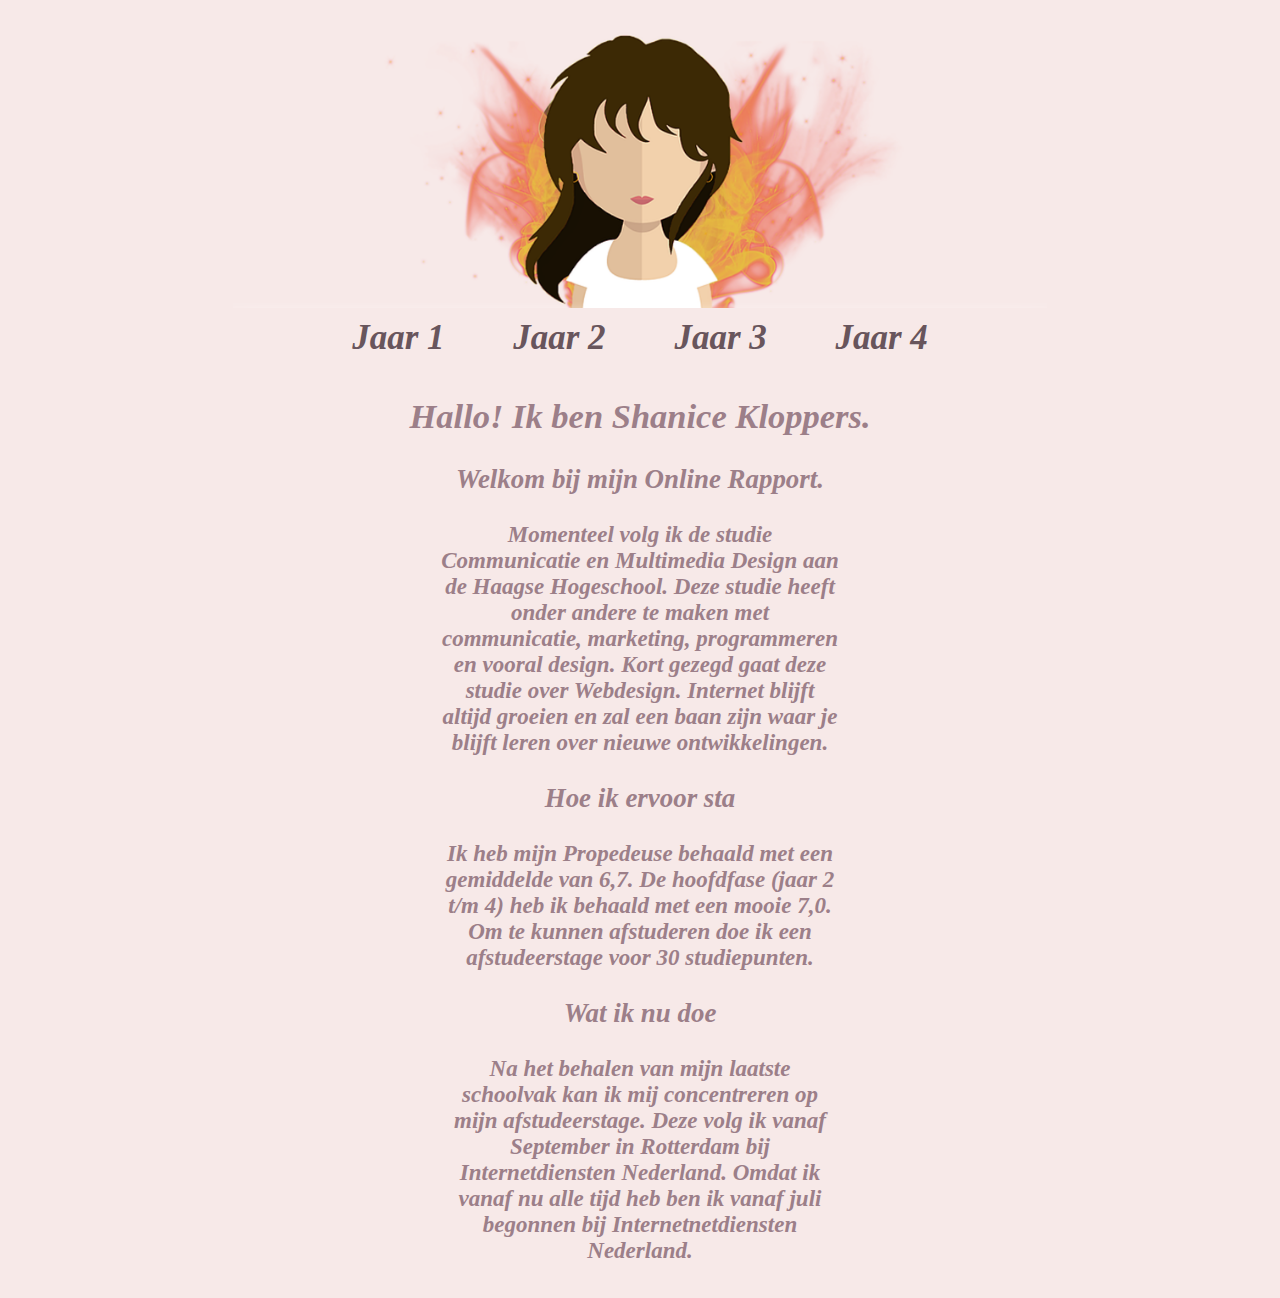
<file: index.html>
<!DOCTYPE html>
<html>

	<head>
  		<meta charset="UTF-8">
  		<meta name="viewport" content="width=device-width, user-scalable=0;">
  		<title>Rapport</title>
		<link type ="text/css" rel="stylesheet" href="css/styles.css">
	</head>

	<body>

		<header>
			<div><a href="index.html"><img src="images/logo.png" alt="logo" height="300" /><a/></div>
			<nav> 
					<ul>

					  <li>
					    <a href="jaar1.html">Jaar 1</a>
					  </li>
					  <li>
					  	<a href="jaar2.html">Jaar 2</a>
					  </li>
					  <li>
					  	<a href="jaar3.html">Jaar 3</a>
					  </li>
					  <li>
					  	<a href="jaar4.html">Jaar 4</a>
					  </li>
					</ul>
			</nav>
		</header>
			<h2>Hallo! Ik ben Shanice Kloppers.</h2>
				<h3>Welkom bij mijn Online Rapport.</h3>

					<p>Momenteel volg ik de studie Communicatie en Multimedia Design aan de Haagse Hogeschool. Deze studie heeft onder andere te maken met communicatie, marketing, programmeren en vooral design. Kort gezegd gaat deze studie over Webdesign. Internet blijft altijd groeien en zal een baan zijn waar je blijft leren over nieuwe ontwikkelingen.</p>

					<h3>Hoe ik ervoor sta</h3>
					<p>Ik heb mijn Propedeuse behaald met een gemiddelde van 6,7. De hoofdfase (jaar 2 t/m 4) heb ik behaald met een mooie 7,0. Om te kunnen afstuderen doe ik een afstudeerstage voor 30 studiepunten.</p>

					<h3>Wat ik nu doe</h3>
					<p>Na het behalen van mijn laatste schoolvak kan ik mij concentreren op mijn afstudeerstage. Deze volg ik vanaf September in Rotterdam bij Internetdiensten Nederland. Omdat ik vanaf nu alle tijd heb ben ik vanaf juli begonnen bij Internetnetdiensten Nederland.</p>

				<br />

	</body>
</html>
</file>
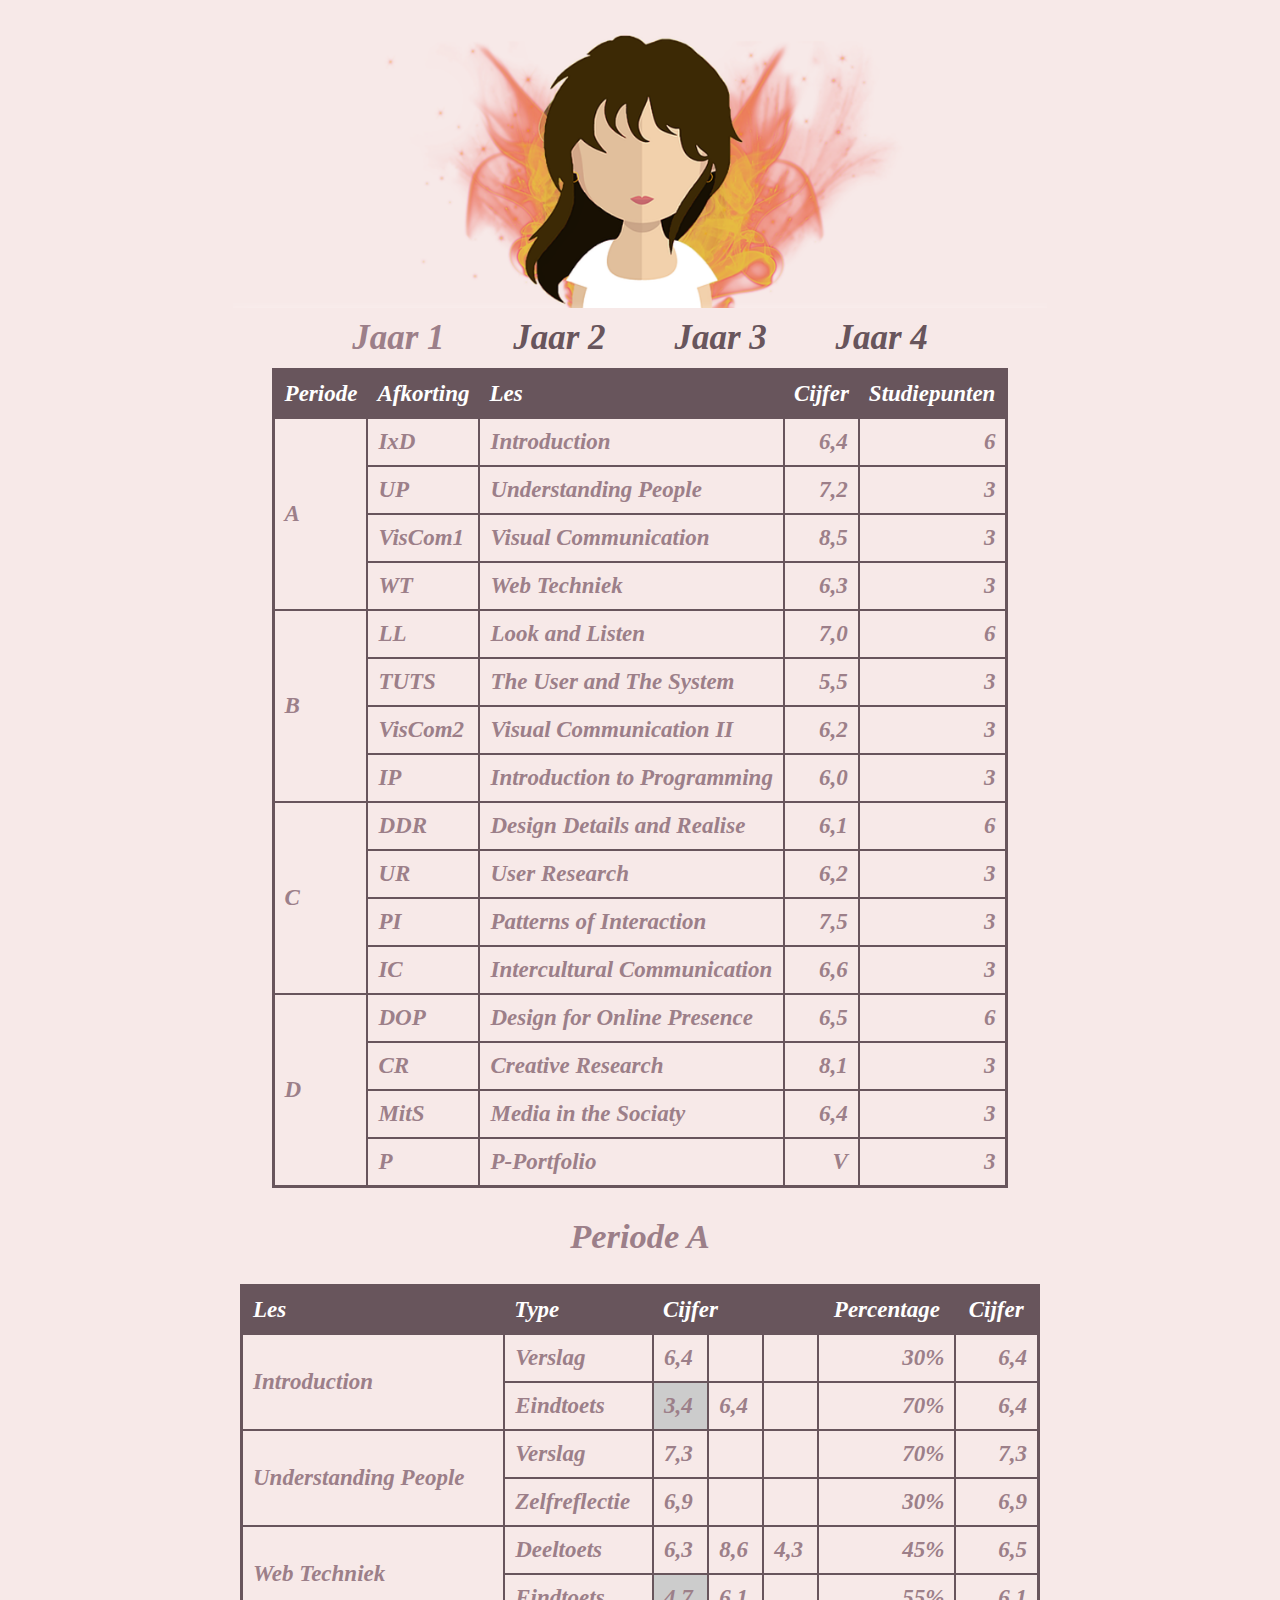
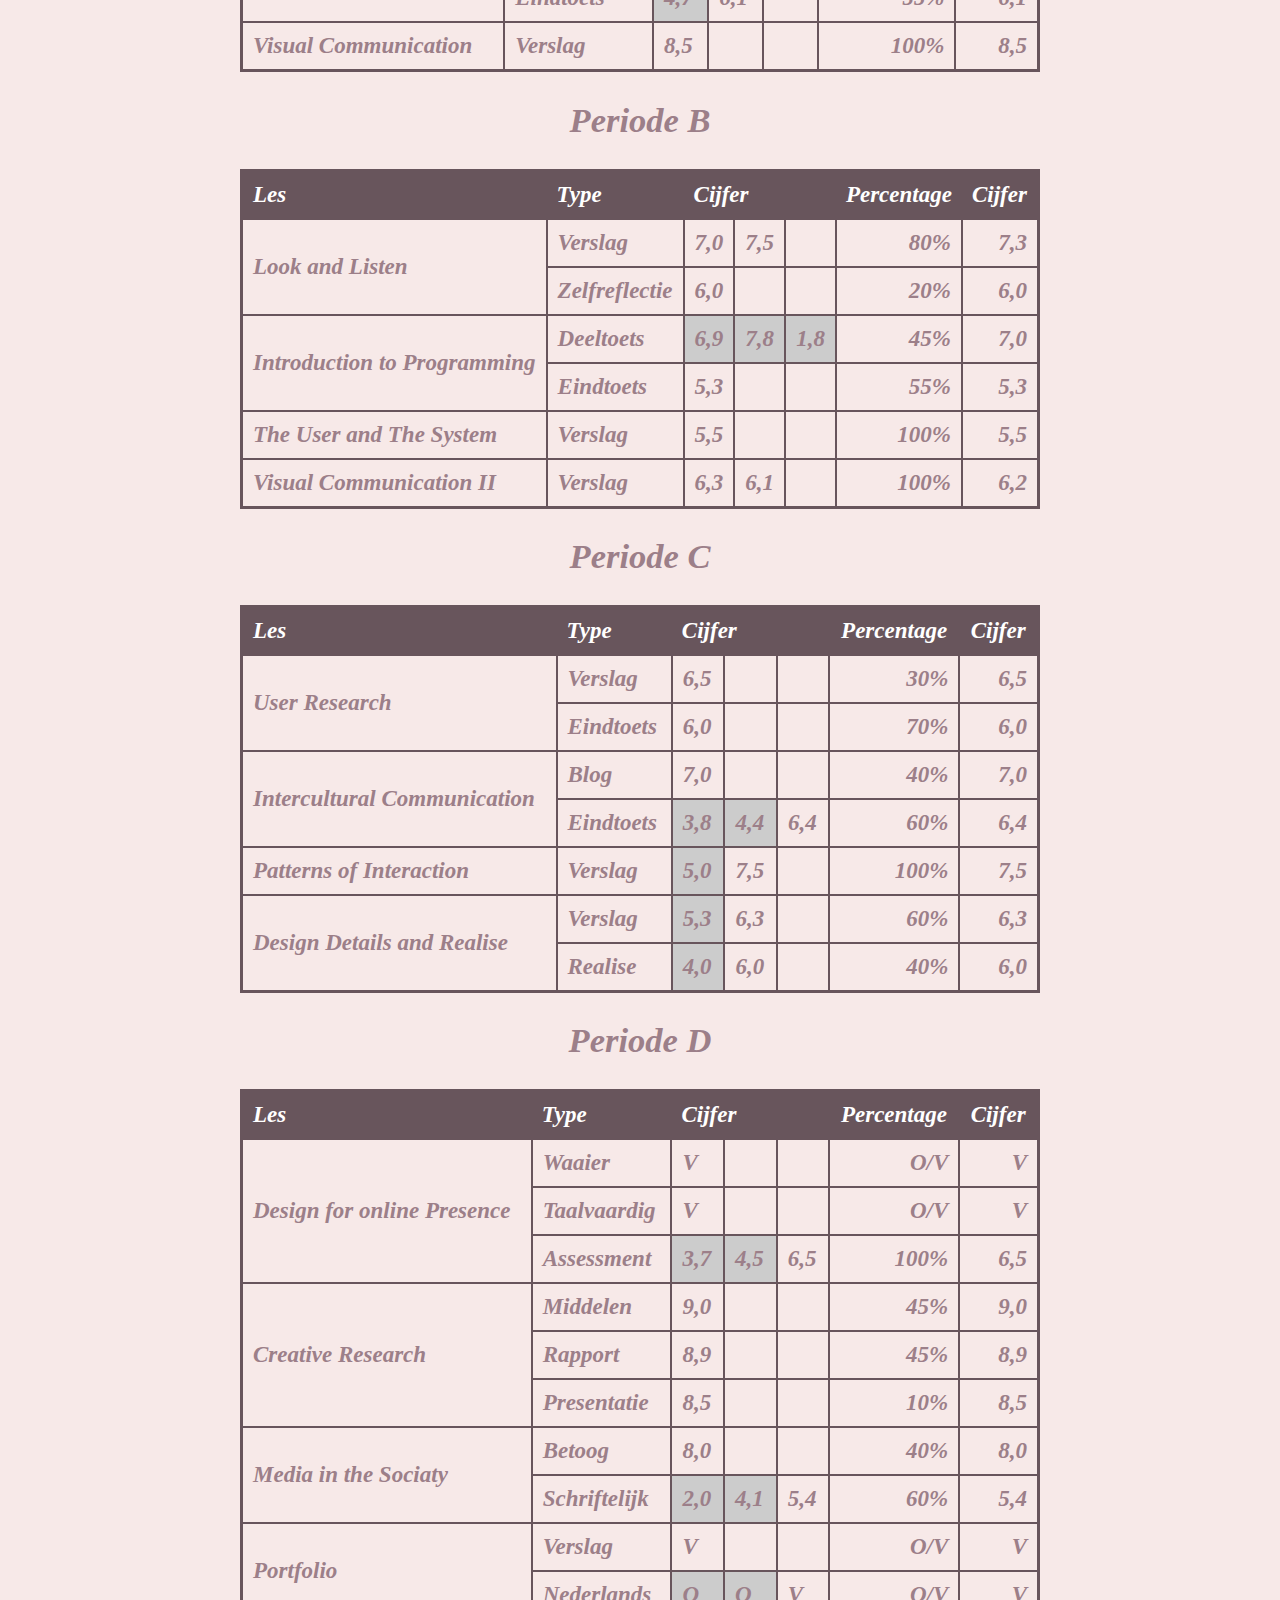
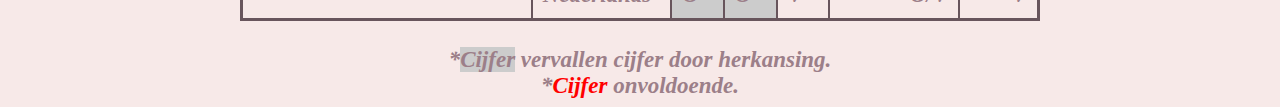
<file: jaar1.html>
<!DOCTYPE html>
<html>

	<head>
  		<meta charset="UTF-8">
  		<meta name="viewport" content="width=device-width, user-scalable=0;">
  		<title>Jaar 1</title>
		<link type ="text/css" rel="stylesheet" href="css/styles.css">
	</head>

	<body>

		<header>
			<div><a href="index.html"><img src="images/logo.png" alt="logo" height="300" /><a/></div>
			<nav> 
					<ul>

					  <li>
					    <a href="jaar1.html" style="color: #9C7F89;">Jaar 1</a>
					  </li>
					  <li>
					  	<a href="jaar2.html">Jaar 2</a>
					  </li>
					  <li>
					  	<a href="jaar3.html">Jaar 3</a>
					  </li>
					  <li>
					  	<a href="jaar4.html">Jaar 4</a>
					  </li>
					</ul>
			</nav>
		</header>

		<table align="center">
			<tr class="head">
				<th>Periode</th>
				<th>Afkorting</th> 
				<th align="left">Les</th>
				<th>Cijfer</th>
				<th>Studiepunten</th>
			</tr>
			<tr>
				<td rowspan="4">A</td>
				<td>IxD</td> 
				<td>Introduction</td>
				<td align="right">6,4</td>
				<td align="right">6</td>
			</tr>
			<tr>
				<td>UP</td> 
				<td>Understanding People</td>
				<td align="right">7,2</td>
				<td align="right">3</td>
			</tr>
			<tr>
				<td>VisCom1</td>
				<td>Visual Communication</td>
				<td align="right">8,5</td>
				<td align="right">3</td>
			</tr>
			<tr>
				<td>WT</td> 
				<td>Web Techniek</td>
				<td align="right">6,3</td>
				<td align="right">3</td>
			</tr>


				<tr>
					<td rowspan="4">B</td>
					<td>LL</td> 
					<td>Look and Listen</td>
					<td align="right">7,0</td>
					<td align="right">6</td>
				</tr>
				<tr>
					<td>TUTS</td> 
					<td>The User and The System</td>
					<td align="right">5,5</td>
					<td align="right">3</td>
				</tr>
				<tr>
					<td>VisCom2</td>
					<td>Visual Communication II</td>
					<td align="right">6,2</td>
					<td align="right">3</td>
				</tr>
				<tr>
					<td>IP</td> 
					<td>Introduction to Programming</td>
					<td align="right">6,0</td>
					<td align="right">3</td>
				</tr>


					<tr>
						<td rowspan="4">C</td>
						<td>DDR</td> 
						<td>Design Details and Realise</td>
						<td align="right">6,1</td>
						<td align="right">6</td>
					</tr>
					<tr>
						<td>UR</td> 
						<td>User Research</td>
						<td align="right">6,2</td>
						<td align="right">3</td>
					</tr>
					<tr>
						<td>PI</td> 
						<td>Patterns of Interaction</td>
						<td align="right">7,5</td>
						<td align="right">3</td>
					</tr>
					<tr>
						<td>IC</td>
						<td>Intercultural Communication</td> 
						<td align="right">6,6</td>
						<td align="right">3</td>
					</tr>


						<tr>
							<td rowspan="4">D</td>
							<td>DOP</td>
							<td>Design for Online Presence</td> 
							<td align="right">6,5</td>
							<td align="right">6</td>
						</tr>
						<tr>
							<td>CR</td> 
							<td>Creative Research</td>
							<td align="right">8,1</td>
							<td align="right">3</td>
						</tr>
						<tr>
							<td>MitS</td> 
							<td>Media in the Sociaty</td>
							<td align="right">6,4</td>
							<td align="right">3</td>
						</tr>
						<tr>
							<td>P</td>
							<td>P-Portfolio</td> 
							<td align="right">V</td>
							<td align="right">3</td>
						</tr>
		</table>


			<h2>Periode A</h2>

			<table align="center" width="800">
				<tr class="head">
					<th align="left">Les</th>
					<th align="left">Type</th> 
					<th align="left" colspan="3">Cijfer</th>
					<th>Percentage</th>
					<th>Cijfer</th>
				</tr>
				<tr>
					<td rowspan="2">Introduction</td>
					<td>Verslag</td>
					<td>6,4</td>
					<td></td>
					<td></td>
					<td align="right">30%</td>
					<td align="right">6,4</td>
				</tr>
				<tr>
					<td>Eindtoets</td>
					<td class="over">3,4</td>
					<td>6,4</td>
					<td></td>
					<td align="right">70%</td>
					<td align="right">6,4</td>
				</tr>


				<tr>
					<td rowspan="2">Understanding People</td>
					<td>Verslag</td>
					<td>7,3</td>
					<td></td>
					<td></td>
					<td align="right">70%</td>
					<td align="right">7,3</td>
				</tr>
				<tr>
					<td>Zelfreflectie</td>
					<td>6,9</td>
					<td></td>
					<td></td>
					<td align="right">30%</td>
					<td align="right">6,9</td>
				</tr>


				<tr>
					<td rowspan="2">Web Techniek</td>
					<td>Deeltoets</td>
					<td>6,3</td>
					<td>8,6</td>
					<td>4,3</td>
					<td align="right">45%</td>
					<td align="right">6,5</td>
				</tr>
				<tr>
					<td>Eindtoets</td>
					<td class="over">4,7</td>
					<td>6,1</td>
					<td></td>
					<td align="right">55%</td>
					<td align="right">6,1</td>
				</tr>


				<tr>
					<td>Visual Communication</td>
					<td>Verslag</td>
					<td>8,5</td>
					<td></td>
					<td></td>
					<td align="right">100%</td>
					<td align="right">8,5</td>
				</tr>

			</table>

				<h2>Periode B</h2>

				<table align="center" width="800">
					<tr class="head">
						<th align="left">Les</th>
						<th align="left">Type</th> 
						<th align="left" colspan="3">Cijfer</th>
						<th>Percentage</th>
						<th>Cijfer</th>
					</tr>
					<tr>
						<td rowspan="2">Look and Listen</td>
						<td>Verslag</td>
						<td>7,0</td>
						<td>7,5</td>
						<td></td>
						<td align="right">80%</td>
						<td align="right">7,3</td>
					</tr>
					<tr>
						<td>Zelfreflectie</td>
						<td>6,0</td>
						<td></td>
						<td></td>
						<td align="right">20%</td>
						<td align="right">6,0</td>
					</tr>


					<tr>
						<td rowspan="2">Introduction to Programming</td>
						<td>Deeltoets</td>
						<td class="over">6,9</td>
						<td class="over">7,8</td>
						<td class="over">1,8</td>
						<td align="right">45%</td>
						<td align="right">7,0</td>
					</tr>
					<tr>
						<td>Eindtoets</td>
						<td>5,3</td>
						<td></td>
						<td></td>
						<td align="right">55%</td>
						<td align="right">5,3</td>
					</tr>


					<tr>
						<td>The User and The System</td>
						<td>Verslag</td>
						<td>5,5</td>
						<td></td>
						<td></td>
						<td align="right">100%</td>
						<td align="right">5,5</td>
					</tr>


					<tr>
						<td>Visual Communication II</td>
						<td>Verslag</td>
						<td>6,3</td>
						<td>6,1</td>
						<td></td>
						<td align="right">100%</td>
						<td align="right">6,2</td>
					</tr>
				</table>


					<h2>Periode C</h2>

					<table align="center" width="800">
						<tr class="head">
							<th align="left">Les</th>
							<th align="left">Type</th> 
							<th align="left" colspan="3">Cijfer</th>
							<th>Percentage</th>
							<th>Cijfer</th>
						</tr>
						<tr>
							<td rowspan="2">
							User Research</td>
							<td>Verslag</td>
							<td>6,5</td>
							<td></td>
							<td width="30"></td>
							<td align="right">30%</td>
							<td align="right">6,5</td>
						</tr>
						<tr>
							<td>Eindtoets</td>
							<td>6,0</td>
							<td></td>
							<td></td>
							<td align="right">70%</td>
							<td align="right">6,0</td>
						</tr>


						<tr>
							<td rowspan="2">Intercultural Communication</td>
							<td>Blog</td>
							<td>7,0</td>
							<td></td>
							<td></td>
							<td align="right">40%</td>
							<td align="right">7,0</td>
						</tr>
						<tr>
							<td>Eindtoets</td>
							<td class="over">3,8</td>
							<td class="over">4,4</td>
							<td>6,4</td>
							<td align="right">60%</td>
							<td align="right">6,4</td>
						</tr>


						<tr>
							<td>Patterns of Interaction</td>
							<td>Verslag</td>
							<td class="over">5,0</td>
							<td>7,5</td>
							<td></td>
							<td align="right">100%</td>
							<td align="right">7,5</td>
						</tr>


						<tr>
							<td rowspan="2">Design Details and Realise</td>
							<td>Verslag</td>
							<td class="over">5,3</td>
							<td>6,3</td>
							<td></td>
							<td align="right">60%</td>
							<td align="right">6,3</td>
						</tr>
							<td>Realise</td>
							<td class="over">4,0</td>
							<td>6,0</td>
							<td></td>
							<td align="right">40%</td>
							<td align="right">6,0</td>
					</table>


						<h2>Periode D</h2>

						<table align="center" width="800">
							<tr class="head">
								<th align="left">Les</th>
								<th align="left">Type</th> 
								<th align="left" colspan="3">Cijfer</th>
								<th>Percentage</th>
								<th>Cijfer</th>
							</tr>
							<tr>
								<td rowspan="3">Design for online Presence</td>
								<td>Waaier</td>
								<td>V</td>
								<td></td>
								<td width="30"></td>
								<td align="right">O/V</td>
								<td align="right">V</td>
							</tr>
							<tr>
								<td>Taalvaardig</td>
								<td>V</td>
								<td></td>
								<td></td>
								<td align="right">O/V</td>
								<td align="right">V</td>
							</tr>
							<tr>
								<td>Assessment</td>
								<td class="over">3,7</td>
								<td class="over">4,5</td>
								<td>6,5</td>
								<td align="right">100%</td>
								<td align="right">6,5</td>
							</tr>


							<tr>
								<td rowspan="3">Creative Research</td>
								<td>Middelen</td>
								<td>9,0</td>
								<td></td>
								<td></td>
								<td align="right">45%</td>
								<td align="right">9,0</td>
							</tr>
							<tr>
								<td>Rapport</td>
								<td>8,9</td>
								<td></td>
								<td></td>
								<td align="right">45%</td>
								<td align="right">8,9</td>
							</tr>
							<tr>
								<td>Presentatie</td>
								<td>8,5</td>
								<td></td>
								<td></td>
								<td align="right">10%</td>
								<td align="right">8,5</td>
							</tr>


							<tr>
								<td rowspan="2">Media in the Sociaty</td>
								<td>Betoog</td>
								<td>8,0</td>
								<td></td>
								<td></td>
								<td align="right">40%</td>
								<td align="right">8,0</td>
							</tr>
							<tr>
								<td>Schriftelijk</td>
								<td class="over">2,0</td>
								<td class="over">4,1</td>
								<td>5,4</td>
								<td align="right">60%</td>
								<td align="right">5,4</td>
							</tr>


							<tr>
								<td rowspan="2">Portfolio</td>
								<td>Verslag</td>
								<td>V</td>
								<td></td>
								<td></td>
								<td align="right">O/V</td>
								<td align="right">V</td>
							</tr>
							<tr>
								<td>Nederlands</td>
								<td class="over">O</td>
								<td class="over">O</td>
								<td>V</td>
								<td align="right">O/V</td>
								<td align="right">V</td>
							</tr>
						</table>

		<br />

		<p>*<b class="over">Cijfer</b> vervallen cijfer door herkansing.</p>
		<p>*<b class="onvoldoende">Cijfer</b> onvoldoende.</p>

	</body>
</html>
</file>
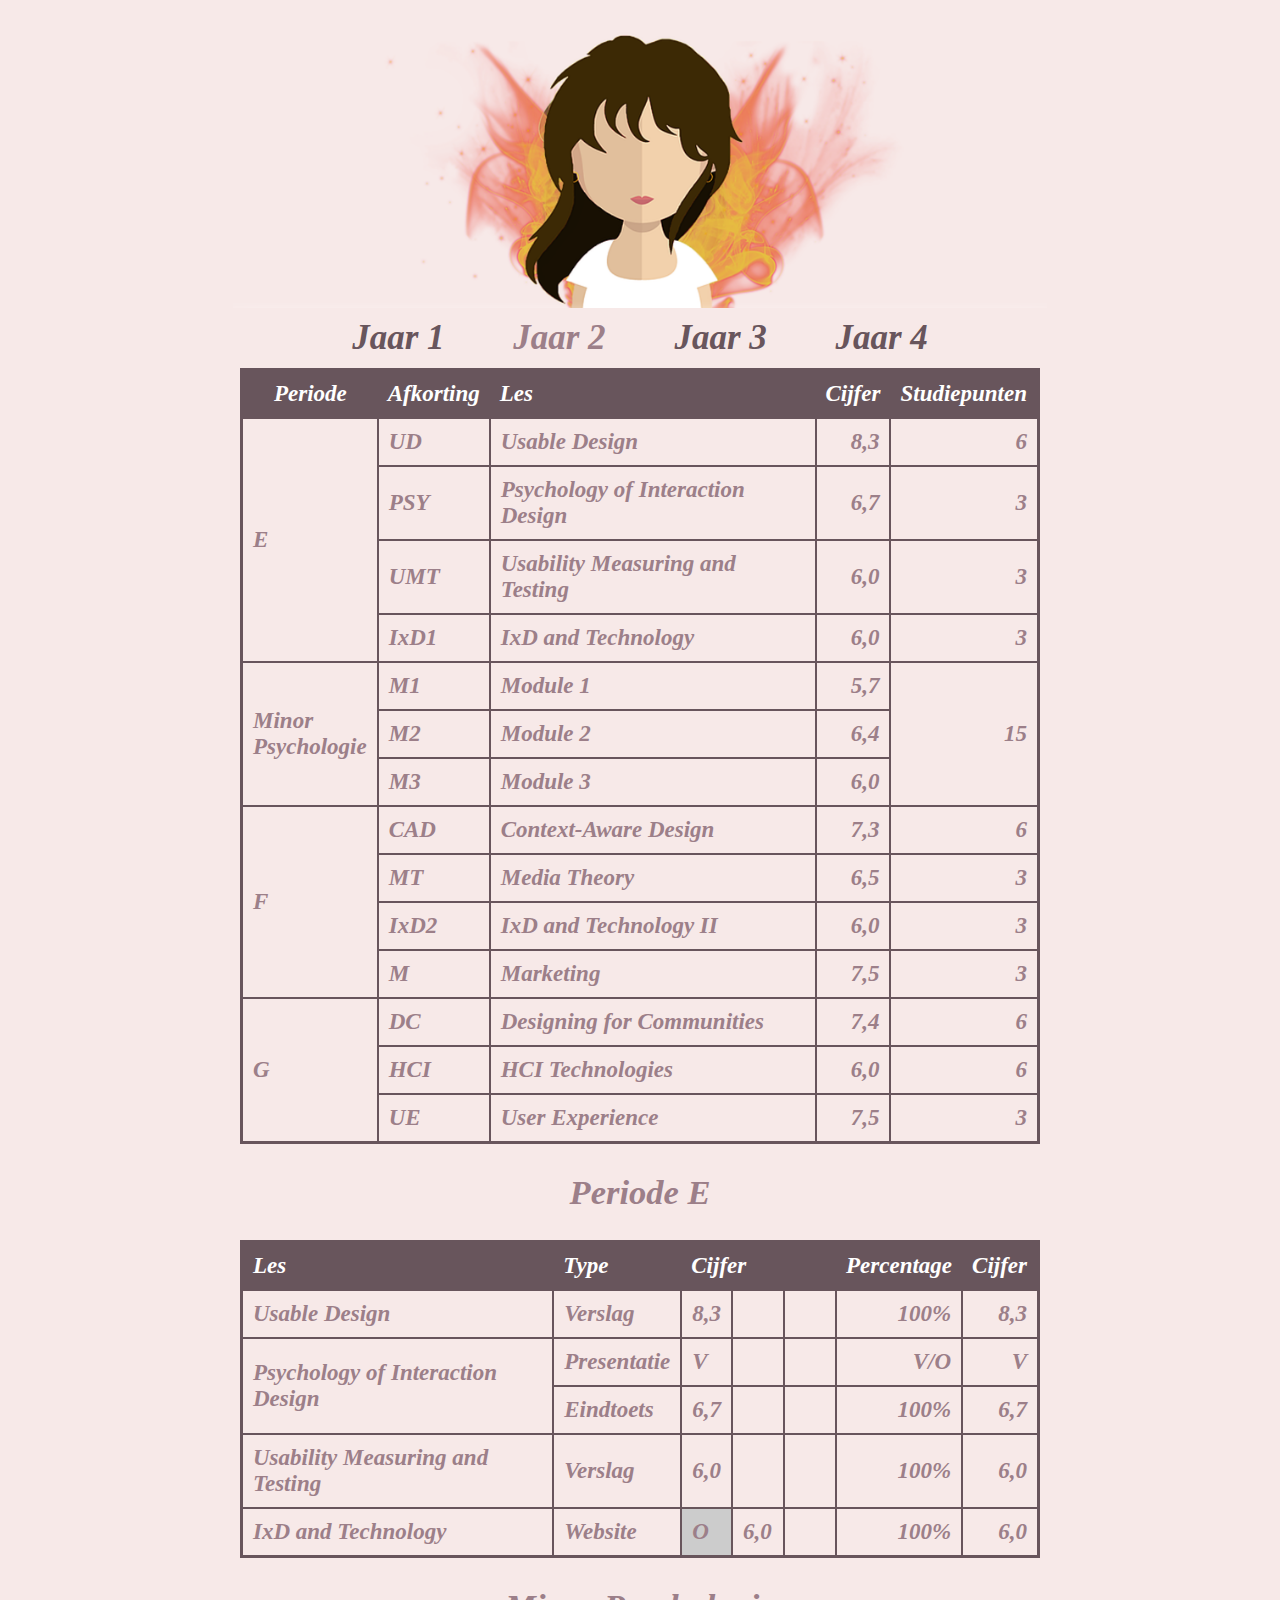
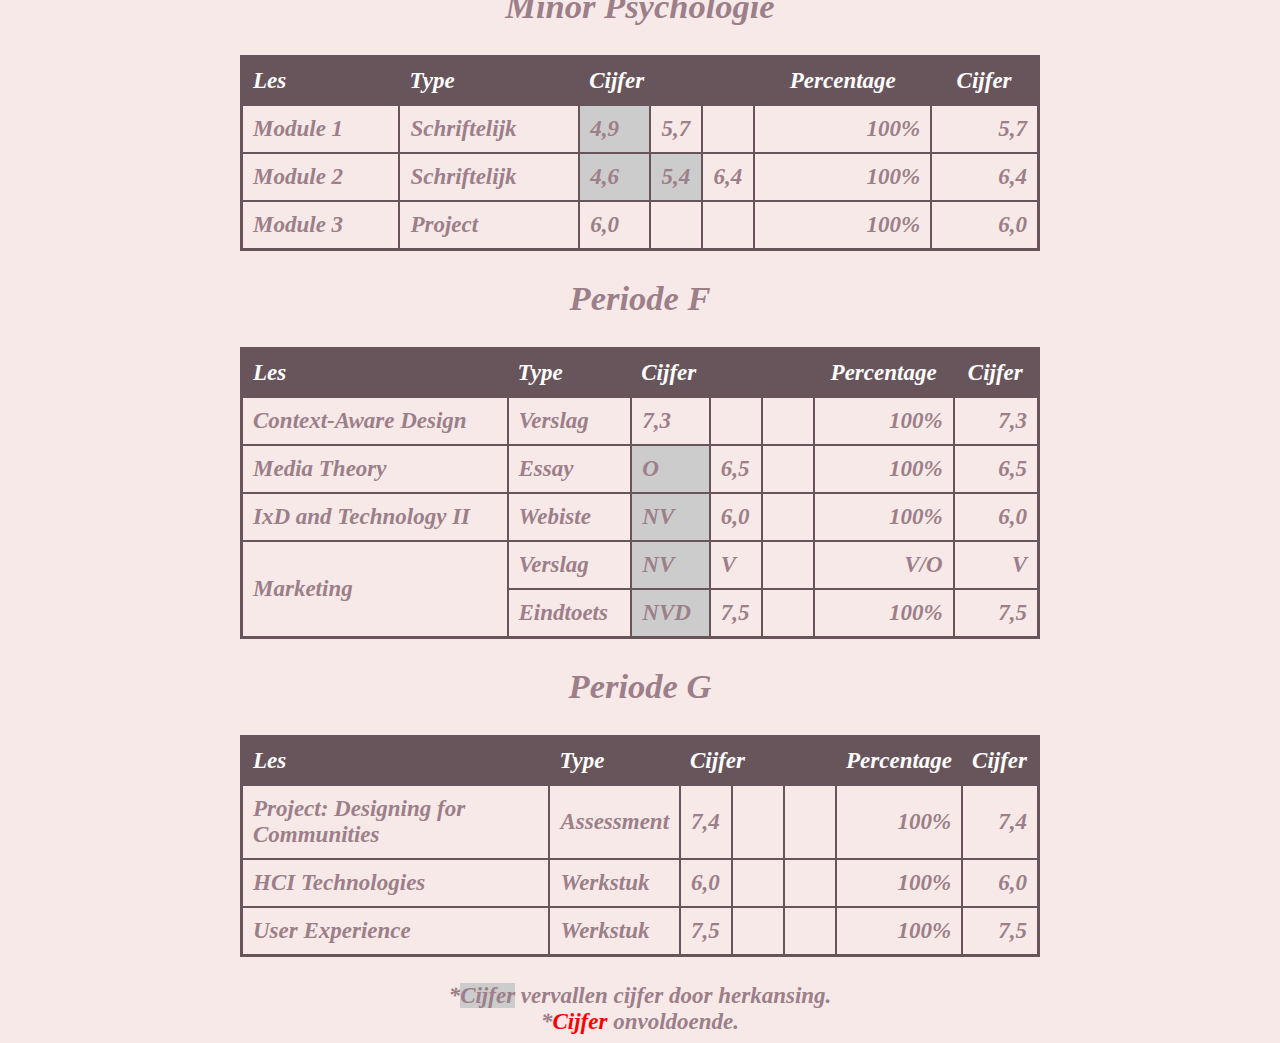
<file: jaar2.html>
<!DOCTYPE html>
<html>

	<head>
  		<meta charset="UTF-8">
  		<meta name="viewport" content="width=device-width, user-scalable=0;">
  		<title>Jaar 2</title>
		<link type ="text/css" rel="stylesheet" href="css/styles.css">
	</head>

	<body>

		<header>
			<div><a href="index.html"><img src="images/logo.png" alt="logo" height="300" /><a/></div>
			<nav> 
					<ul>

					  <li>
					    <a href="jaar1.html">Jaar 1</a>
					  </li>
					  <li>
					  	<a href="jaar2.html" style="color: #9C7F89;">Jaar 2</a>
					  </li>
					  <li>
					  	<a href="jaar3.html">Jaar 3</a>
					  </li>
					  <li>
					  	<a href="jaar4.html">Jaar 4</a>
					  </li>
					</ul>
			</nav>
		</header>

		<table align="center" width="800">
			<tr class="head">
				<th>Periode</th>
				<th>Afkorting</th> 
				<th align="left">Les</th>
				<th>Cijfer</th>
				<th>Studiepunten</th>
			</tr>
				<tr>
					<td rowspan="4">E</td>
					<td>UD</td> 
					<td>Usable Design</td>
					<td align="right">8,3</td>
					<td align="right">6</td>
				</tr>
				<tr>
					<td>PSY</td> 
					<td>Psychology of Interaction Design</td>
					<td align="right">6,7</td>
					<td align="right">3</td>
				</tr>
				<tr>
					<td>UMT</td>
					<td>Usability Measuring and Testing</td>
					<td align="right">6,0</td>
					<td align="right">3</td>
				</tr>
				<tr>
					<td>IxD1</td> 
					<td>IxD and Technology</td>
					<td align="right">6,0</td>
					<td align="right">3</td>
				</tr>

					<tr>
						<td rowspan="3" width="50">Minor Psychologie</td>
						<td>M1</td> 
						<td>Module 1</td>
						<td align="right">5,7</td>
						<td rowspan="3" align="right">15</td>
					</tr>
					<tr>
						<td>M2</td> 
						<td>Module 2</td>
						<td align="right">6,4</td>
					</tr>
					<tr>
						<td>M3</td>
						<td>Module 3</td>
						<td align="right">6,0</td>
					</tr>

						<tr>
							<td rowspan="4">F</td>
							<td>CAD</td> 
							<td>Context-Aware Design</td>
							<td align="right">7,3</td>
							<td align="right">6</td>
						</tr>
						<tr>
							<td>MT</td> 
							<td>Media Theory</td>
							<td align="right">6,5</td>
							<td align="right">3</td>
						</tr>
						<tr>
							<td>IxD2</td> 
							<td>IxD and Technology II</td>
							<td align="right">6,0</td>
							<td align="right">3</td>
						</tr>
						<tr>
							<td>M</td>
							<td>Marketing</td> 
							<td align="right">7,5</td>
							<td align="right">3</td>
						</tr>

							<tr>
								<td rowspan="3">G</td>
								<td>DC</td>
								<td>Designing for Communities</td> 
								<td align="right">7,4</td>
								<td align="right">6</td>
							</tr>
							<tr>
								<td>HCI</td> 
								<td>HCI Technologies</td>
								<td align="right">6,0</td>
								<td align="right">6</td>
							</tr>
							<tr>
								<td>UE</td> 
								<td>User Experience</td>
								<td align="right">7,5</td>
								<td align="right">3</td>
							</tr>
		</table>


		<h2>Periode E</h2>

		<table align="center" width="800">
			<tr class="head">
				<th align="left">Les</th>
				<th align="left">Type</th> 
				<th align="left" colspan="3">Cijfer</th>
				<th>Percentage</th>
				<th>Cijfer</th>
			</tr>
				<tr>
					<td rowspan="1">Usable Design</td>
					<td>Verslag</td>
					<td>8,3</td>
					<td width="30"></td>
					<td width="30"></td>
					<td align="right">100%</td>
					<td align="right">8,3</td>
				</tr>

					<tr>
						<td rowspan="2">Psychology of Interaction Design</td>
						<td>Presentatie</td>
						<td>V</td>
						<td></td>
						<td></td>
						<td align="right">V/O</td>
						<td align="right">V</td>
					</tr>
					<tr>
						<td>Eindtoets</td>
						<td>6,7</td>
						<td></td>
						<td></td>
						<td align="right">100%</td>
						<td align="right">6,7</td>
					</tr>

						<tr>
							<td rowspan="1">Usability Measuring and Testing</td>
							<td>Verslag</td>
							<td>6,0</td>
							<td></td>
							<td></td>
							<td align="right">100%</td>
							<td align="right">6,0</td>
						</tr>

							<tr>
								<td>IxD and Technology</td>
								<td>Website</td>
								<td class="over" >O</td>
								<td>6,0</td>
								<td></td>
								<td align="right">100%</td>
								<td align="right">6,0</td>
							</tr>

		</table>

		<h2>Minor Psychologie</h2>

		<table align="center" width="800">
				<tr class="head">
					<th align="left">Les</th>
					<th align="left">Type</th> 
					<th align="left" colspan="3">Cijfer</th>
					<th>Percentage</th>
					<th>Cijfer</th>
				</tr>

					<tr>
						<td rowspan="1">Module 1</td>
						<td>Schriftelijk</td>
						<td class="over">4,9</td>
						<td width="30">5,7</td>
						<td width="30"></td>
						<td align="right">100%</td>
						<td align="right">5,7</td>
					</tr>

						<tr>
							<td>Module 2</td>
							<td>Schriftelijk</td>
							<td class="over">4,6</td>
							<td class="over">5,4</td>
							<td>6,4</td>
							<td align="right">100%</td>
							<td align="right">6,4</td>
						</tr>

							<tr>
								<td>Module 3</td>
								<td>Project</td>
								<td>6,0</td>
								<td></td>
								<td></td>
								<td align="right">100%</td>
								<td align="right">6,0</td>
							</tr>
		</table>

		<h2>Periode F</h2>

		<table align="center" width="800">
			<tr class="head">
				<th align="left">Les</th>
				<th align="left">Type</th> 
				<th align="left" colspan="3">Cijfer</th>
				<th>Percentage</th>
				<th>Cijfer</th>
			</tr>

				<tr>
					<td rowspan="1">Context-Aware Design</td>
					<td>Verslag</td>
					<td>7,3</td>
					<td width="30"></td>
					<td width="30"></td>
					<td align="right">100%</td>
					<td align="right">7,3</td>
				</tr>

					<tr>
						<td>Media Theory</td>
						<td>Essay</td>
						<td class="over">O</td>
						<td>6,5</td>
						<td></td>
						<td align="right">100%</td>
						<td align="right">6,5</td>
					</tr>

						<tr>
							<td rowspan="1">IxD and Technology II</td>
							<td>Webiste</td>
							<td class="over">NV</td>
							<td>6,0</td>
							<td></td>
							<td align="right">100%</td>
							<td align="right">6,0</td>
						</tr>

							<tr>
								<td rowspan="2">Marketing</td>
								<td>Verslag</td>
								<td class="over">NV</td>
								<td>V</td>
								<td></td>
								<td align="right">V/O</td>
								<td align="right">V</td>
							</tr>
							<tr>
								<td>Eindtoets</td>
								<td class="over">NVD</td>
								<td>7,5</td>
								<td></td>
								<td align="right">100%</td>
								<td align="right">7,5</td>
							</tr>
		</table>

		<h2>Periode G</h2>

		<table align="center" width="800">
			<tr class="head">
				<th align="left">Les</th>
				<th align="left">Type</th> 
				<th align="left" colspan="3">Cijfer</th>
				<th>Percentage</th>
				<th>Cijfer</th>
			</tr>

				<tr>
					<td rowspan="1">Project: Designing for Communities</td>
					<td>Assessment</td>
					<td width="30">7,4</td>
					<td width="30"></td>
					<td width="30"></td>
					<td align="right">100%</td>
					<td align="right">7,4</td>
				</tr>

					<tr>
						<td>HCI Technologies</td>
						<td>Werkstuk</td>
						<td>6,0</td>
						<td></td>
						<td></td>
						<td align="right">100%</td>
						<td align="right">6,0</td>
					</tr>

						<tr>
							<td >User Experience</td>
							<td>Werkstuk</td>
							<td>7,5</td>
							<td></td>
							<td></td>
							<td align="right">100%</td>
							<td align="right">7,5</td>
						</tr>
			
		</table>

		<br />

		<p>*<b class="over">Cijfer</b> vervallen cijfer door herkansing.</p>
		<p>*<b class="onvoldoende">Cijfer</b> onvoldoende.</p>

	</body>
</html>
</file>
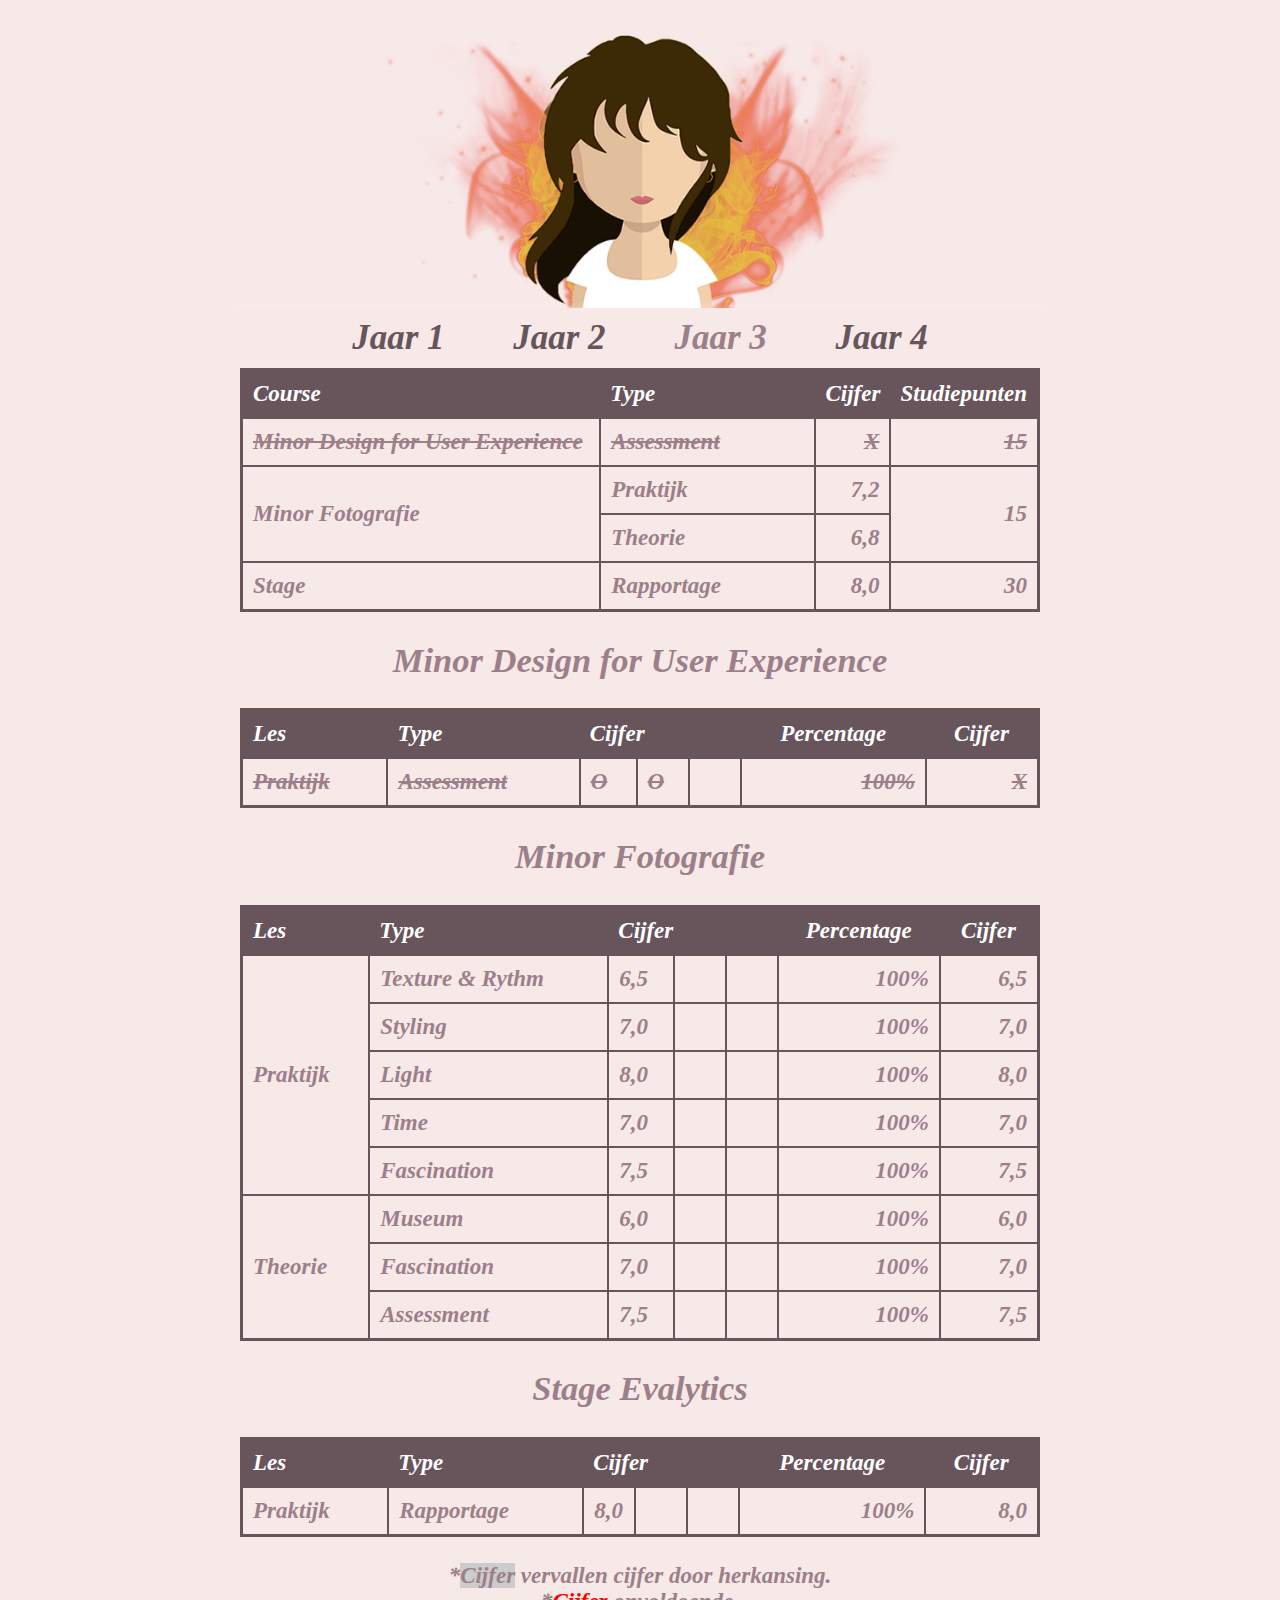
<file: jaar3.html>
<!DOCTYPE html>
<html>

	<head>
  		<meta charset="UTF-8">
  		<meta name="viewport" content="width=device-width, user-scalable=0;">
  		<title>Jaar 3</title>
		<link type ="text/css" rel="stylesheet" href="css/styles.css">
	</head>

	<body>

		<header>
			<div><a href="index.html"><img src="images/logo.png" alt="logo" height="300" /><a/></div>
			<nav> 
					<ul>

					  <li>
					    <a href="jaar1.html">Jaar 1</a>
					  </li>
					  <li>
					  	<a href="jaar2.html">Jaar 2</a>
					  </li>
					  <li>
					  	<a href="jaar3.html" style="color: #9C7F89;">Jaar 3</a>
					  </li>
					  <li>
					  	<a href="jaar4.html">Jaar 4</a>
					  </li>
					</ul>
			</nav>
		</header>

		<table align="center" width="800">
			<tr class="head">
				<th width="350" align="left">Course</th>
				<th align="left" width="200">Type</th>
				<th width="50">Cijfer</th>
				<th>Studiepunten</th>
			</tr>
				<tr>
					<td rowspan="1"><s>Minor Design for User Experience</s></td>
					<td><s>Assessment</s></td>
					<td align="right"><s>X</s></td>
					<td align="right"><s>15</s></td>
				</tr>

					<tr>
						<td rowspan="2">Minor Fotografie</td>
						<td>Praktijk</td> 
						<td align="right">7,2</td>
						<td align="right" rowspan="2">15</td>
					</tr>

						<tr>
							<td>Theorie</td> 
							<td align="right">6,8</td>
						</tr>

							<tr>
								<td rowspan="1">Stage</td>
								<td>Rapportage</td> 
								<td align="right">8,0</td>
								<td align="right">30</td>
							</tr>

		</table>

		<h2>Minor Design for User Experience</h2>

		<table align="center" width="800">
			<tr class="head">
				<th align="left">Les</th>
				<th align="left">Type</th> 
				<th align="left" colspan="3">Cijfer</th>
				<th>Percentage</th>
				<th>Cijfer</th>
			</tr>

				<tr>
					<td rowspan="1"><s>Praktijk</s></td>
					<td><s>Assessment</s></td>
					<td><s>O</s></td>
					<td width="30"><s>O</s></td>
					<td width="30"></td>
					<td align="right"><s>100%</s></td>
					<td align="right"><s>X</s></td>
				</tr>
		</table>

		<h2>Minor Fotografie</h2>

		<table align="center" width="800">
			<tr class="head">
				<th align="left">Les</th>
				<th align="left">Type</th> 
				<th align="left" colspan="3">Cijfer</th>
				<th>Percentage</th>
				<th>Cijfer</th>
			</tr>

				<tr>
					<td rowspan="5">Praktijk</td>
					<td>Texture & Rythm</td>
					<td>6,5</td>
					<td width="30"></td>
					<td width="30"></td>
					<td align="right">100%</td>
					<td align="right">6,5</td>
				</tr>

					<tr>
						<td>Styling</td>
						<td>7,0</td>
						<td></td>
						<td></td>
						<td align="right">100%</td>
						<td align="right">7,0</td>
					</tr>

						<tr>
							<td>Light</td>
							<td>8,0</td>
							<td></td>
							<td></td>
							<td align="right">100%</td>
							<td align="right">8,0</td>
						</tr>

							<tr>
								<td>Time</td>
								<td>7,0</td>
								<td></td>
								<td></td>
								<td align="right">100%</td>
								<td align="right">7,0</td>
							</tr>

								<tr>
									<td>Fascination</td>
									<td>7,5</td>
									<td></td>
									<td></td>
									<td align="right">100%</td>
									<td align="right">7,5</td>
								</tr>

			<tr>
					<td rowspan="3">Theorie</td>
					<td>Museum</td>
					<td>6,0</td>
					<td width="30"></td>
					<td width="30"></td>
					<td align="right">100%</td>
					<td align="right">6,0</td>
				</tr>

					<tr>
						<td>Fascination</td>
						<td>7,0</td>
						<td></td>
						<td></td>
						<td align="right">100%</td>
						<td align="right">7,0</td>
					</tr>

						<tr>
							<td>Assessment</td>
							<td>7,5</td>
							<td></td>
							<td></td>
							<td align="right">100%</td>
							<td align="right">7,5</td>
						</tr>

		</table>

		<h2>Stage Evalytics</h2>

		<table align="center" width="800">
			<tr class="head">
				<th align="left">Les</th>
				<th align="left">Type</th> 
				<th align="left" colspan="3">Cijfer</th>
				<th>Percentage</th>
				<th>Cijfer</th>
			</tr>

				<tr>
					<td rowspan="1">Praktijk</td>
					<td>Rapportage</td>
					<td width="30">8,0</td>
					<td width="30"></td>
					<td width="30"></td>
					<td align="right">100%</td>
					<td align="right">8,0</td>
				</tr>
		</table>

		<br />

		<p>*<b class="over">Cijfer</b> vervallen cijfer door herkansing.</p>
		<p>*<b class="onvoldoende">Cijfer</b> onvoldoende.</p>

	</body>
</html>
</file>
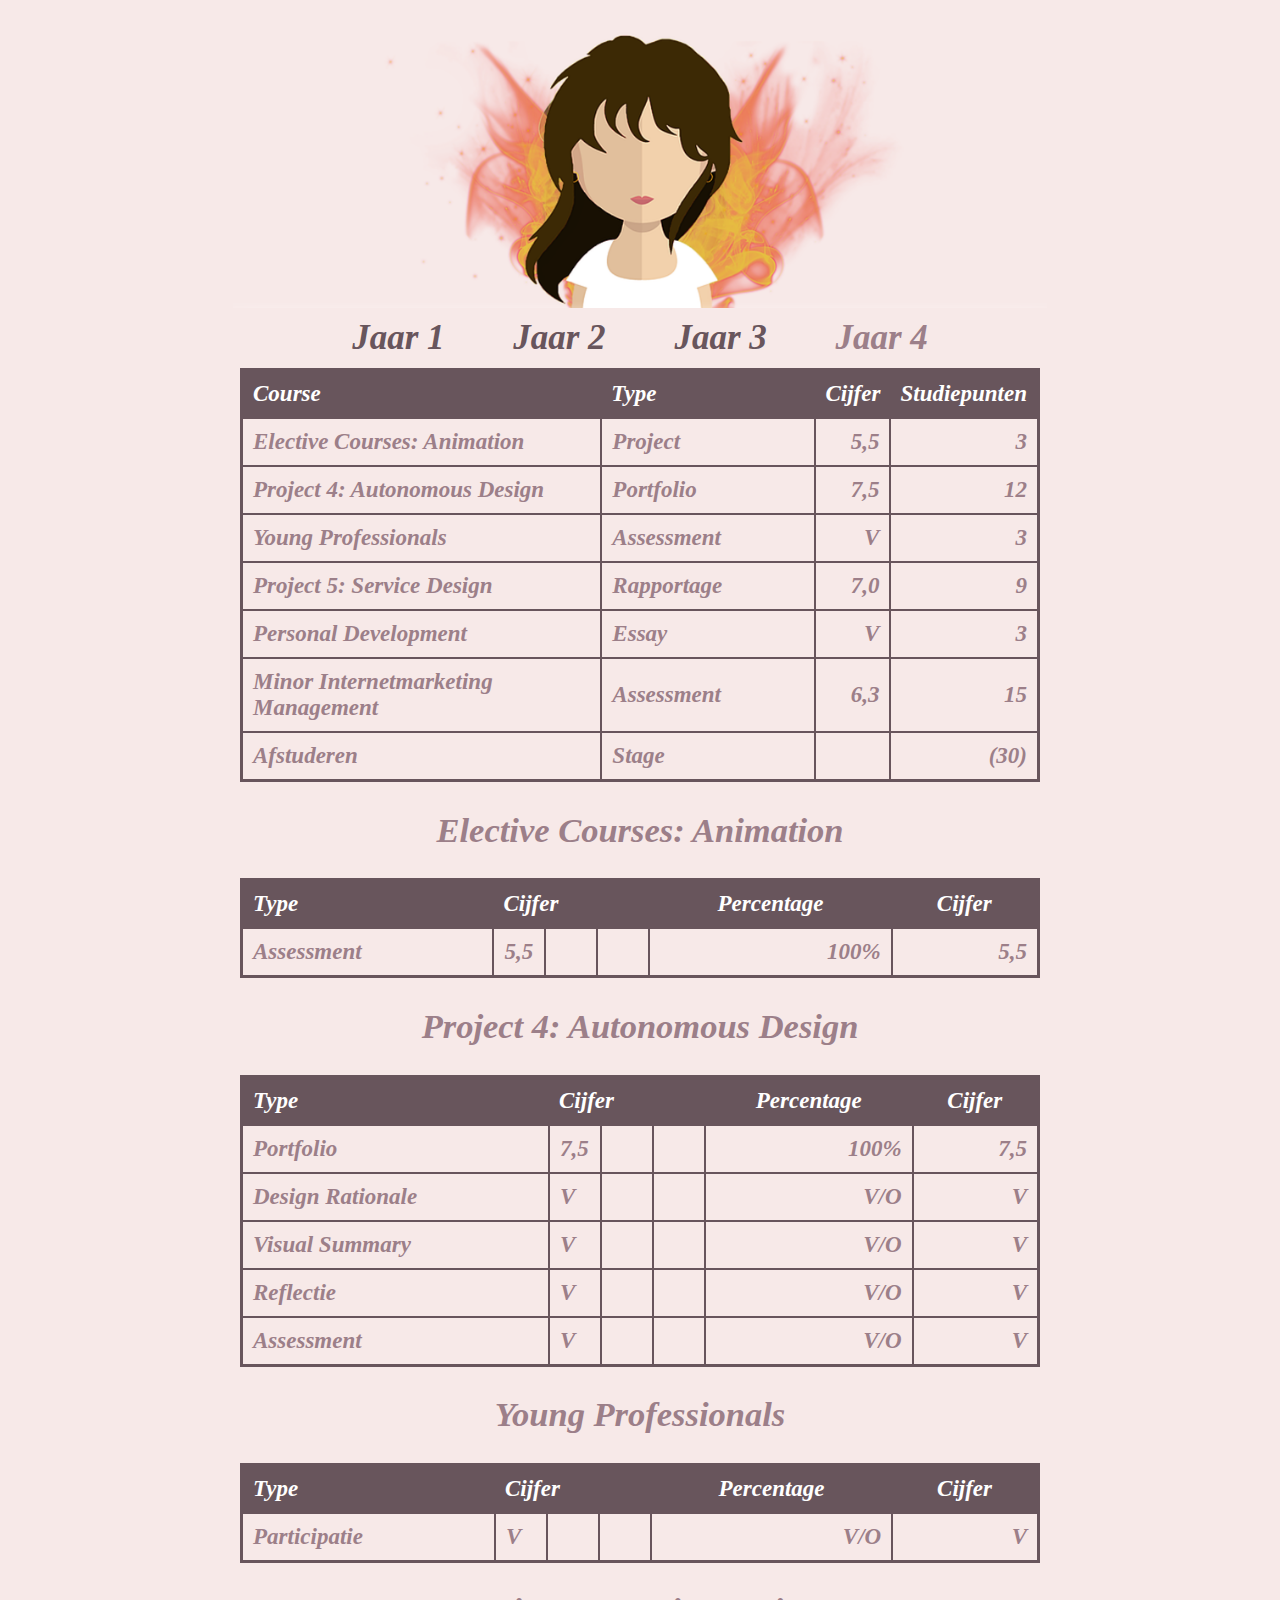
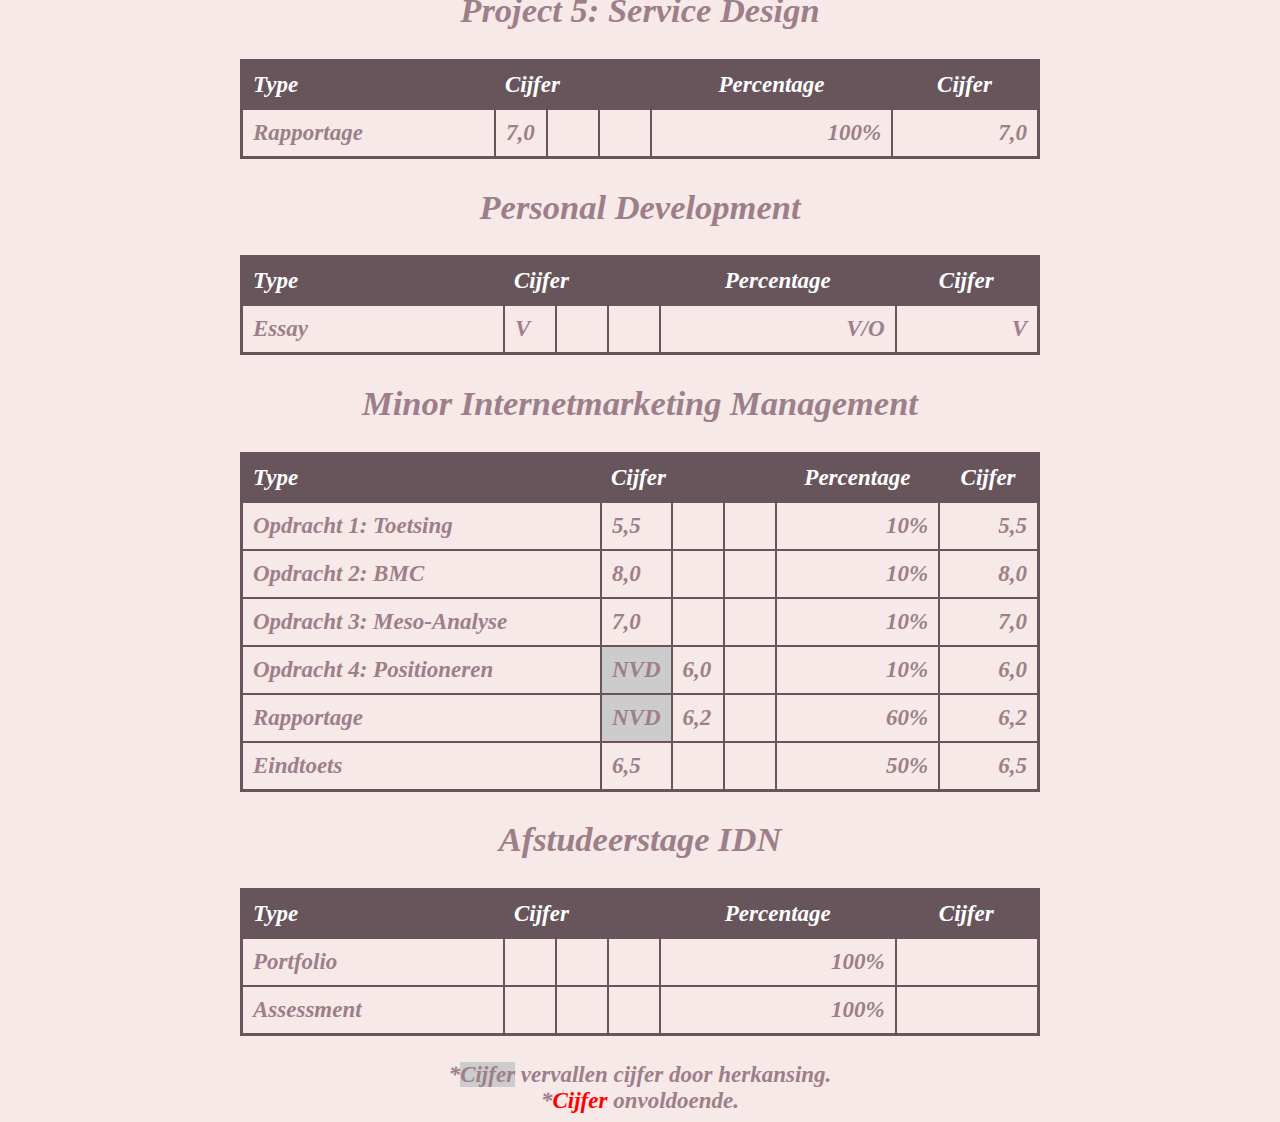
<file: jaar4.html>
<!DOCTYPE html>
<html>

	<head>
  		<meta charset="UTF-8">
  		<meta name="viewport" content="width=device-width, user-scalable=0;">
  		<title>Jaar 4</title>
		<link type ="text/css" rel="stylesheet" href="css/styles.css">
	</head>

	<body>

		<header>
			<div><a href="index.html"><img src="images/logo.png" alt="logo" height="300" /><a/></div>
			<nav> 
					<ul>

					  <li>
					    <a href="jaar1.html">Jaar 1</a>
					  </li>
					  <li>
					  	<a href="jaar2.html">Jaar 2</a>
					  </li>
					  <li>
					  	<a href="jaar3.html">Jaar 3</a>
					  </li>
					  <li>
					  	<a href="jaar4.html" style="color: #9C7F89;">Jaar 4</a>
					  </li>
					</ul>
			</nav>
		</header>

		<table align="center" width="800">
			<tr class="head">
				<th width="350" align="left">Course</th>
				<th align="left" width="200">Type</th>
				<th width="50">Cijfer</th>
				<th>Studiepunten</th>
			</tr>
				<tr>
					<td rowspan="1">Elective Courses: Animation</td>
					<td>Project</td>
					<td align="right">5,5</td>
					<td align="right">3</td>
				</tr>

					<tr>
						<td>Project 4: Autonomous Design</td>
						<td>Portfolio</td> 
						<td align="right">7,5</td>
						<td align="right">12</td>
					</tr>

							<tr>
								<td rowspan="1">Young Professionals</td>
								<td>Assessment</td>
								<td align="right">V</td>
								<td align="right">3</td>
							</tr>

								<tr>
									<td rowspan="1">Project 5: Service Design</td>
									<td>Rapportage</td> 
									<td align="right">7,0</td>
									<td align="right">9</td>
								</tr>

									<tr>
										<td rowspan="1">Personal Development</td>
										<td>Essay</td> 
										<td align="right">V</td>
										<td align="right">3</td>
									</tr>

										<tr>
											<td rowspan="1">Minor Internetmarketing Management</td>
											<td>Assessment</td> 
											<td align="right">6,3</td>
											<td align="right">15</td>
										</tr>
											<tr>
												<td rowspan="1">Afstuderen</td>
												<td>Stage</td> 
												<td align="right"></td>
												<td align="right">(30)</td>
											</tr>

		</table>

		<h2>Elective Courses: Animation</h2>

		<table align="center" width="800">
			<tr class="head">
				<th align="left">Type</th> 
				<th align="left" colspan="3">Cijfer</th>
				<th>Percentage</th>
				<th>Cijfer</th>
			</tr>

				<tr>
					<td rowspan="1">Assessment</td>
					<td width="30">5,5</td>
					<td width="30"></td>
					<td width="30"></td>
					<td align="right">100%</td>
					<td align="right">5,5</td>
				</tr>
		</table>

		<h2>Project 4: Autonomous Design</h2>

		<table align="center" width="800">
			<tr class="head">
				<th align="left">Type</th> 
				<th align="left" colspan="3">Cijfer</th>
				<th>Percentage</th>
				<th>Cijfer</th>
			</tr>

				<tr>
					<td>Portfolio</td>
					<td width="30">7,5</td>
					<td width="30"></td>
					<td width="30"></td>
					<td align="right">100%</td>
					<td align="right">7,5</td>
				</tr>

					<tr>
						<td>Design Rationale</td>
						<td>V</td>
						<td></td>
						<td></td>
						<td align="right">V/O</td>
						<td align="right">V</td>
					</tr>

						<tr>
							<td>Visual Summary</td>
							<td>V</td>
							<td></td>
							<td></td>
							<td align="right">V/O</td>
							<td align="right">V</td>
						</tr>

							<tr>
								<td>Reflectie</td>
								<td>V</td>
								<td></td>
								<td></td>
								<td align="right">V/O</td>
								<td align="right">V</td>
							</tr>

								<tr>
									<td>Assessment</td>
									<td>V</td>
									<td></td>
									<td></td>
									<td align="right">V/O</td>
									<td align="right">V</td>
								</tr>

		</table>

		<h2>Young Professionals</h2>

		<table align="center" width="800">
			<tr class="head">
				<th align="left">Type</th> 
				<th align="left" colspan="3">Cijfer</th>
				<th>Percentage</th>
				<th>Cijfer</th>
			</tr>

				<tr>
					<td>Participatie</td>
					<td width="30">V</td>
					<td width="30"></td>
					<td width="30"></td>
					<td align="right">V/O</td>
					<td align="right">V</td>
				</tr>
		</table>

		<h2>Project 5: Service Design</h2>

		<table align="center" width="800">
			<tr class="head">
				<th align="left">Type</th> 
				<th align="left" colspan="3">Cijfer</th>
				<th>Percentage</th>
				<th>Cijfer</th>
			</tr>

				<tr>
					<td>Rapportage</td>
					<td width="30">7,0</td>
					<td width="30"></td>
					<td width="30"></td>
					<td align="right">100%</td>
					<td align="right">7,0</td>
				</tr>
		</table>

		<h2>Personal Development</h2>

		<table align="center" width="800">
			<tr class="head">
				<th align="left">Type</th> 
				<th align="left" colspan="3">Cijfer</th>
				<th>Percentage</th>
				<th>Cijfer</th>
			</tr>

				<tr>
					<td width="240">Essay</td>
					<td width="30">V</td>
					<td width="30"></td>
					<td width="30"></td>
					<td align="right">V/O</td>
					<td align="right">V</td>
				</tr>
		</table>

		<h2>Minor Internetmarketing Management</h2>

		<table align="center" width="800">
			<tr class="head">
				<th align="left">Type</th> 
				<th align="left" colspan="3">Cijfer</th>
				<th>Percentage</th>
				<th>Cijfer</th>
			</tr>

				<tr>
					<td rowspan="1">Opdracht 1: Toetsing</td>
					<td width="30">5,5</td>
					<td width="30"></td>
					<td width="30"></td>
					<td align="right">10%</td>
					<td align="right">5,5</td>
				</tr>
					<tr>
						<td rowspan="1">Opdracht 2: BMC</td>
						<td width="30">8,0</td>
						<td width="30"></td>
						<td width="30"></td>
						<td align="right">10%</td>
						<td align="right">8,0</td>
					</tr>
						<tr>
							<td rowspan="1">Opdracht 3: Meso-Analyse</td>
							<td width="30">7,0</td>
							<td width="30"></td>
							<td width="30"></td>
							<td align="right">10%</td>
							<td align="right">7,0</td>
						</tr>
							<tr>
								<td rowspan="1">Opdracht 4: Positioneren</td>
								<td width="30" class="over">NVD</td>
								<td width="30">6,0</td>
								<td width="30"></td>
								<td align="right">10%</td>
								<td align="right">6,0</td>
							</tr>
								<tr>
									<td rowspan="1">Rapportage</td>
									<td width="30" class="over">NVD</td>
									<td width="30">6,2</td>
									<td width="30"></td>
									<td align="right">60%</td>
									<td align="right">6,2</td>
								</tr>
									<tr>
										<td>Eindtoets</td>
										<td>6,5</td>
										<td></td>
										<td></td>
										<td align="right">50%</td>
										<td align="right">6,5</td>
									</tr>
		</table>

		<h2>Afstudeerstage IDN</h2>

		<table align="center" width="800">
			<tr class="head">
				<th align="left">Type</th> 
				<th align="left" colspan="3">Cijfer</th>
				<th>Percentage</th>
				<th>Cijfer</th>
			</tr>

				<tr>
					<td width="240">Portfolio</td>
					<td width="30"></td>
					<td width="30"></td>
					<td width="30"></td>
					<td align="right">100%</td>
					<td align="right"></td>
				</tr>

					<tr>
						<td width="240">Assessment</td>
						<td width="30"></td>
						<td width="30"></td>
						<td width="30"></td>
						<td align="right">100%</td>
						<td align="right"></td>
					</tr>
		</table>

		<br />

		<p>*<b class="over">Cijfer</b> vervallen cijfer door herkansing.</p>
		<p>*<b class="onvoldoende">Cijfer</b> onvoldoende.</p>

	</body>
</html>
</file>
<file: css/styles.css>
body {
	font-style: "Linotype Didot";
	font-size: 20px;
	background-color: #F7E9E8;
	color: #9C7F89;
	font-weight: bold;
	font-style: italic;
}

p {
	max-width: 400px;
	margin: 0px auto;
}

/* Home, Logo */

div a img {
	text-align: center;
	margin: auto;
	display: block;
}

/* Navigatie */

ul {
    list-style-type: none;
    margin: 0px auto;
    padding: 10px;
    overflow: hidden;
    font-size: 35px;
    text-align: center;
}

li {
	padding: 30px;
}

li a:hover{
	color: #9C7F89;
}

a,li {
	text-decoration: none;
	display: inline;
}


/* Tabellen*/

table {
	border: 3px solid #68555C;
	border-collapse: collapse;
	float: inherit;
}

.onvoldoende {
	color: red;
}

.head {
	color: white;
	background-color: #68555C;
}

.over {
	background-color: #CCCCCC;
}

tr, td {
	padding: 10px;
	border: 2px solid #68555C;
}

th {
	padding: 10px;
}

h1, h2, h3, p {
	text-align: center;
}

/* Link */

a {
	text-decoration: none;
	color: #68555C;
}

/* Sizing website */

@media only screen and (max-width: 399px) { 
	body {
		font-size: 7px;
	}

	li a {
		font-size: 12px;
	}

	img {
		max-width: 300px;
		max-height: 110px;
	}
	ul {
		font-size: 25px;
	}
	li {
		padding: 20px;
	}
	table {
		max-width: 150px;
	}
	tr, td {
		min-width: 10px;
	}
}

@media only screen and (min-width: 400px) and (max-width: 549px) { 
	body {
		font-size: 16px;
	}
	img {
		max-width: 400px;
		max-height: 150px;
	}
	ul {
		font-size: 25px;
	}
	li {
		padding: 20px;
	}
	table {
		max-width: 350px;
	}
}

@media only screen and (min-width: 550px) and (max-width: 719px) { 
	body {
		font-size: 18px;
	}
	img {
		max-width: 400px;
		max-height: 150px;
	}
	ul {
		font-size: 30px;
	}
	li {
		padding: 20px;
	}
	table {
		max-width: 350px;
	}
}

@media only screen and (min-width: 720px) and (max-width: 1023px) {	
	body {
		font-size: 20px;
	}
	img {
		max-width: 700px;
		max-height: 200px;
	}
	ul {
		font-size: 30px;
	}
	li {
		padding: 25px;
	}

}

@media only screen and (min-width: 1024px) {
	body {
		font-size: 23px;
	}
}
</file>
